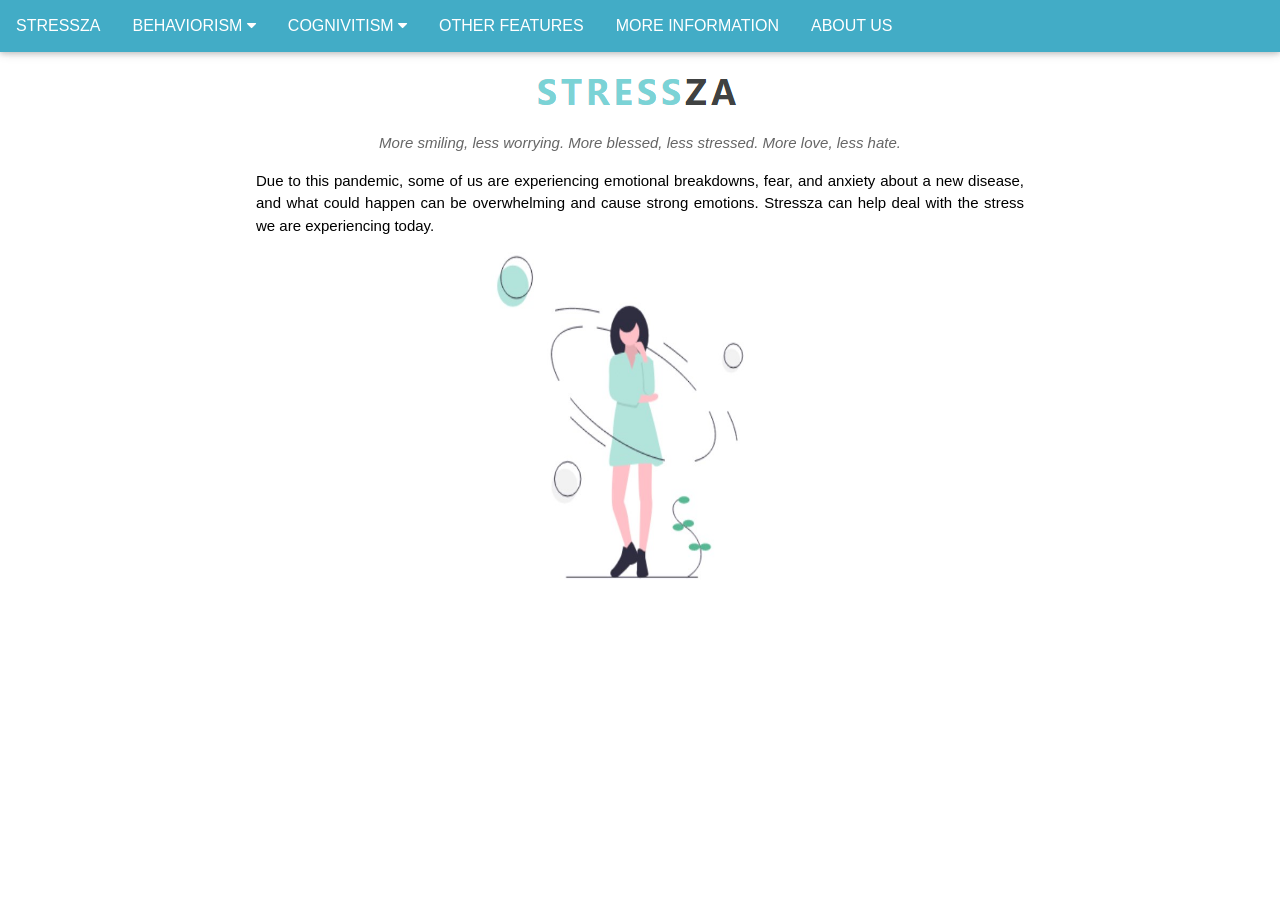
<file: index.html>
<!DOCTYPE html>
<html lang="en">
<title>Home</title>
<head>
  <!-- Global site tag (gtag.js) - Google Analytics -->
<script async src="https://www.googletagmanager.com/gtag/js?id=G-32WVQREBX1"></script>
<script>
window.dataLayer = window.dataLayer || [];
function gtag(){dataLayer.push(arguments);}
gtag('js', new Date());

gtag('config', 'G-32WVQREBX1');
</script>
<meta charset="UTF-8">
<meta name="viewport" content="width=device-width, initial-scale=1">
<link rel="stylesheet" href="https://www.w3schools.com/w3css/4/w3.css">
<link rel="stylesheet" href="https://fonts.googleapis.com/css?family=Lato">
<link rel="stylesheet" href="https://cdnjs.cloudflare.com/ajax/libs/font-awesome/4.7.0/css/font-awesome.min.css">
<link rel="stylesheet" href="css/style.css">
</head>
<body>

<!-- Navbar -->
<div class="w3-top">
  <div class="w3-bar w3-card" style="background-color: #42acc6;">
    <a class="w3-bar-item w3-button w3-padding-large w3-hide-medium w3-hide-large w3-right" href="javascript:void(0)" onclick="myFunction()" title="Toggle Navigation Menu"><i class="fa fa-bars"></i></a>
    <div class="dropdown">
      <a href="index.html">
      <button class="dropbtn">STRESSZA</button></a>
    </div>
    <div class="dropdown">
      <button class="dropbtn">BEHAVIORISM 
        <i class="fa fa-caret-down"></i>
      </button>
      <div class="dropdown-content">
        <a href="skinner.html">Skinner</a>
        <a href="pavlov.html">Pavlov</a>
        <a href="reinforcement.html">Reinforcement</a>
        <a href="punishment.html">Punishment</a>
      </div>
    </div>
    <div class="dropdown">
      <button class="dropbtn">COGNIVITISM 
        <i class="fa fa-caret-down"></i>
      </button>
      <div class="dropdown-content">
        <a href="piaget.html">Piaget’s Theory</a>
        <a href="bloom.html">Bloom’s Taxonomy</a>
        <a href="bruner.html">Bruner’s Theory</a>
        <a href="vygotsky.html">Vygotsky’s Sociocultural Theory</a>
        <a href="ausubel.html">Ausubel’s Cognitive Theory</a>
      </div>
    </div>
    <div class="dropdown">
      <a href="otherfeatures.html">
      <button class="dropbtn">OTHER FEATURES</button></a>
    </div>
    <div class="dropdown">
      <a href="more.html">
      <button class="dropbtn">MORE INFORMATION</button></a>
    </div>
    <div class="dropdown">
      <a href="about.html">
      <button class="dropbtn">ABOUT US</button></a>
    </div>
  </div>
</div>
  <div class="w3-container w3-content w3-center w3-padding-64" style="max-width:800px" id="band">
    <img src="images/Logoname.png" class="w3-center">
    <p class="w3-opacity"><i>More smiling, less worrying. More blessed, less stressed. More love, less hate.</i></p>
    <p class="w3-justify">Due to this pandemic, some of us are experiencing emotional breakdowns, fear, and anxiety about a new disease, and what could happen can be overwhelming and cause strong emotions. Stressza can help deal with the stress we are experiencing today.</p>
    <img src="images/Logo.jpg" class="w3-center" style="height: 340px;width: 298px;">
  </div>
</body>
</html>
</file>
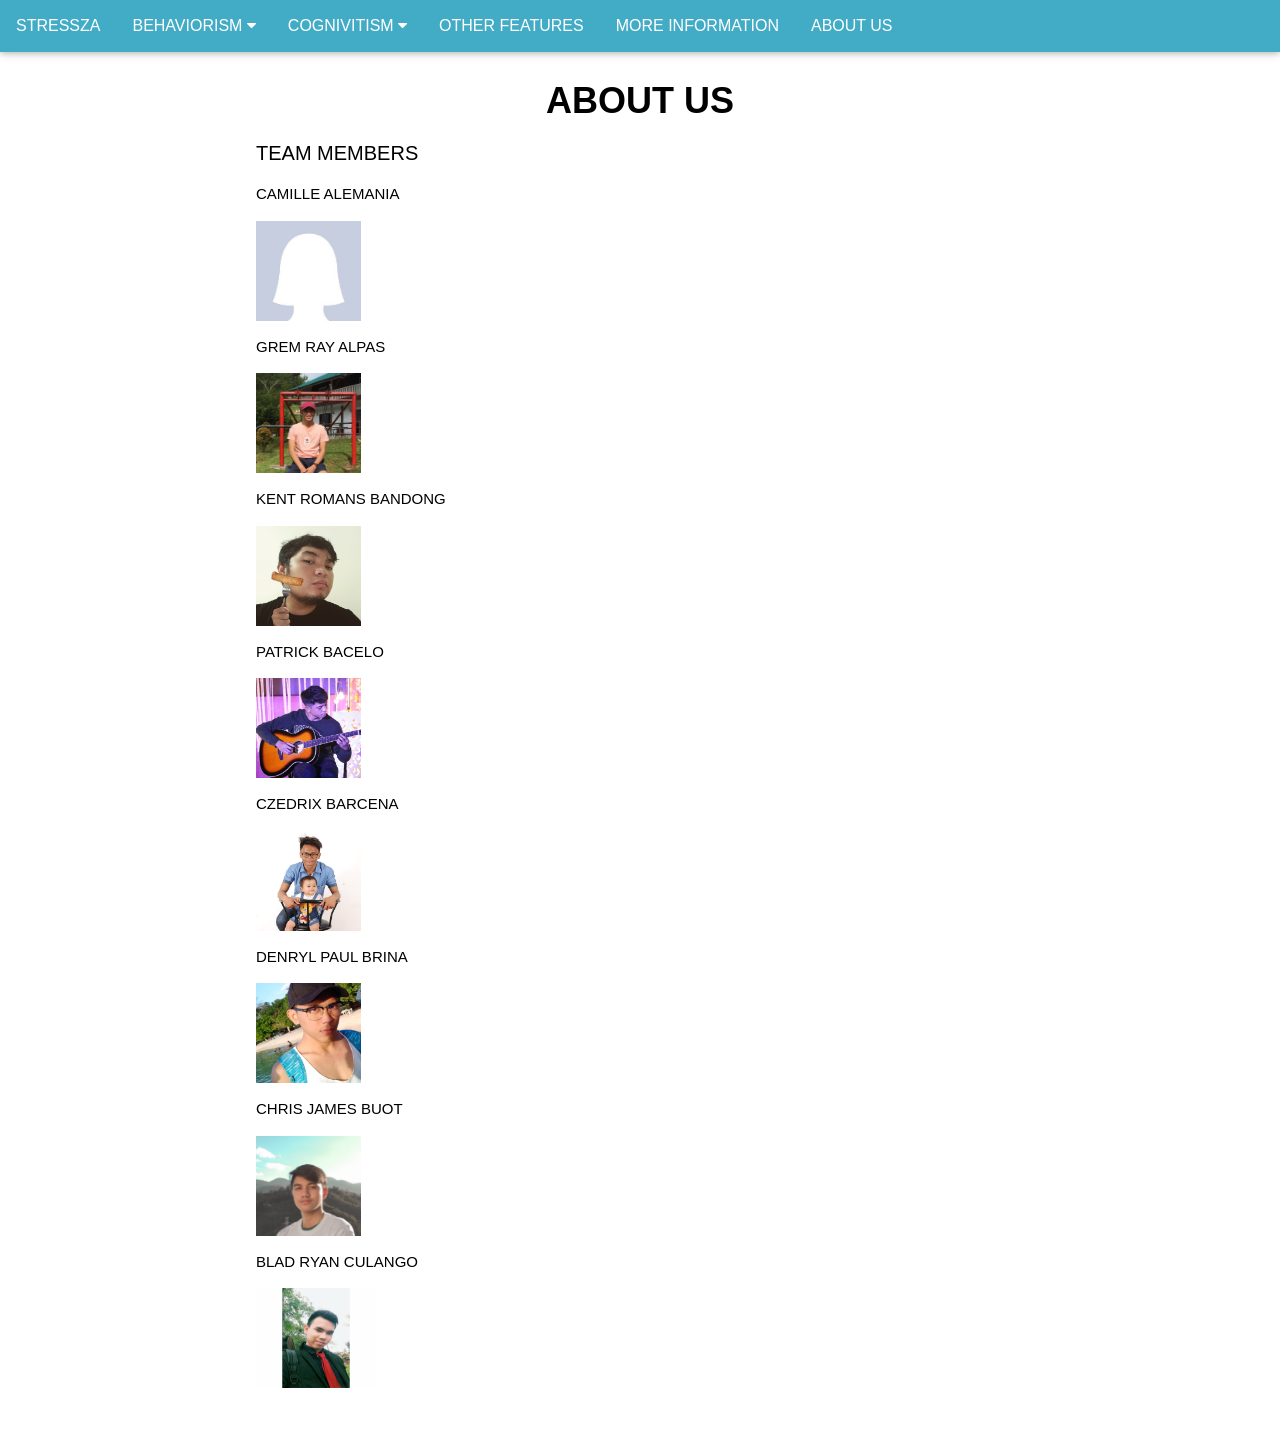
<file: about.html>
<!DOCTYPE html>
<html lang="en">
<title>About</title>
<head>
  <!-- Global site tag (gtag.js) - Google Analytics -->
<script async src="https://www.googletagmanager.com/gtag/js?id=G-32WVQREBX1"></script>
<script>
window.dataLayer = window.dataLayer || [];
function gtag(){dataLayer.push(arguments);}
gtag('js', new Date());

gtag('config', 'G-32WVQREBX1');
</script>
<meta charset="UTF-8">
<meta name="viewport" content="width=device-width, initial-scale=1">
<link rel="stylesheet" href="https://www.w3schools.com/w3css/4/w3.css">
<link rel="stylesheet" href="https://fonts.googleapis.com/css?family=Lato">
<link rel="stylesheet" href="https://cdnjs.cloudflare.com/ajax/libs/font-awesome/4.7.0/css/font-awesome.min.css">
<link rel="stylesheet" href="css/style.css">
</head>
<body>

<!-- Navbar -->
<div class="w3-top">
  <div class="w3-bar w3-card" style="background-color: #42acc6;">
    <a class="w3-bar-item w3-button w3-padding-large w3-hide-medium w3-hide-large w3-right" href="javascript:void(0)" onclick="myFunction()" title="Toggle Navigation Menu"><i class="fa fa-bars"></i></a>
    <div class="dropdown">
      <a href="index.html">
      <button class="dropbtn">STRESSZA</button></a>
    </div>
    <div class="dropdown">
      <button class="dropbtn">BEHAVIORISM 
        <i class="fa fa-caret-down"></i>
      </button>
      <div class="dropdown-content">
        <a href="skinner.html">Skinner</a>
        <a href="pavlov.html">Pavlov</a>
        <a href="reinforcement.html">Reinforcement</a>
        <a href="punishment.html">Punishment</a>
      </div>
    </div>
    <div class="dropdown">
      <button class="dropbtn">COGNIVITISM 
        <i class="fa fa-caret-down"></i>
      </button>
      <div class="dropdown-content">
        <a href="piaget.html">Piaget’s Theory</a>
        <a href="bloom.html">Bloom’s Taxonomy</a>
        <a href="bruner.html">Bruner’s Theory</a>
        <a href="vygotsky.html">Vygotsky’s Sociocultural Theory</a>
        <a href="ausubel.html">Ausubel’s Cognitive Theory</a>
      </div>
    </div>
    <div class="dropdown">
      <a href="otherfeatures.html">
      <button class="dropbtn">OTHER FEATURES</button></a>
    </div>
    <div class="dropdown">
      <a href="more.html">
      <button class="dropbtn">MORE INFORMATION</button></a>
    </div>
    <div class="dropdown">
      <a href="about.html">
      <button class="dropbtn">ABOUT US</button></a>
    </div>
  </div>
</div>

  <div class="w3-container w3-content w3-left-align w3-padding-64" style="max-width:800px" id="band">
    <h1 class="w3-center"><b>ABOUT US</b></h1>
    <h4>TEAM MEMBERS</h4>
    <p class="w3-justify">CAMILLE ALEMANIA</p>  
 
    <img src="images/Cams.jpg" class="w3-left-align" style="height: 100px;width: 105px;">

    <p class="w3-justify">GREM RAY ALPAS</p>
    <img src="images/Grem.jpg" class="w3-left-align" style="height: 100px;width: 105px;">

    <p class="w3-justify">KENT ROMANS BANDONG</p>
    <img src="images/Kent.jpg" class="w3-left-align" style="height: 100px;width: 105px;">

    <p class="w3-justify">PATRICK BACELO</p>
    <img src="images/Brem.jpg" class="w3-left-align" style="height: 100px;width: 105px;">

    <p class="w3-justify">CZEDRIX BARCENA</p>
    <img src="images/Czed.jpg" class="w3-left-align" style="height: 100px;width: 105px;">

    <p class="w3-justify">DENRYL PAUL BRINA</p>
    <img src="images/Brin.jpg" class="w3-left-align" style="height: 100px;width: 105px;">

    <p class="w3-justify">CHRIS JAMES BUOT</p>
    <img src="images/Cj.jpg" class="w3-left-align" style="height: 100px;width: 105px;">

    <p class="w3-justify">BLAD RYAN CULANGO</p>
    <img src="images/Blad.jpg" class="w3-left-align" style="height: 100px;width: 120px;">
  </div>
</body>
</html>
</file>
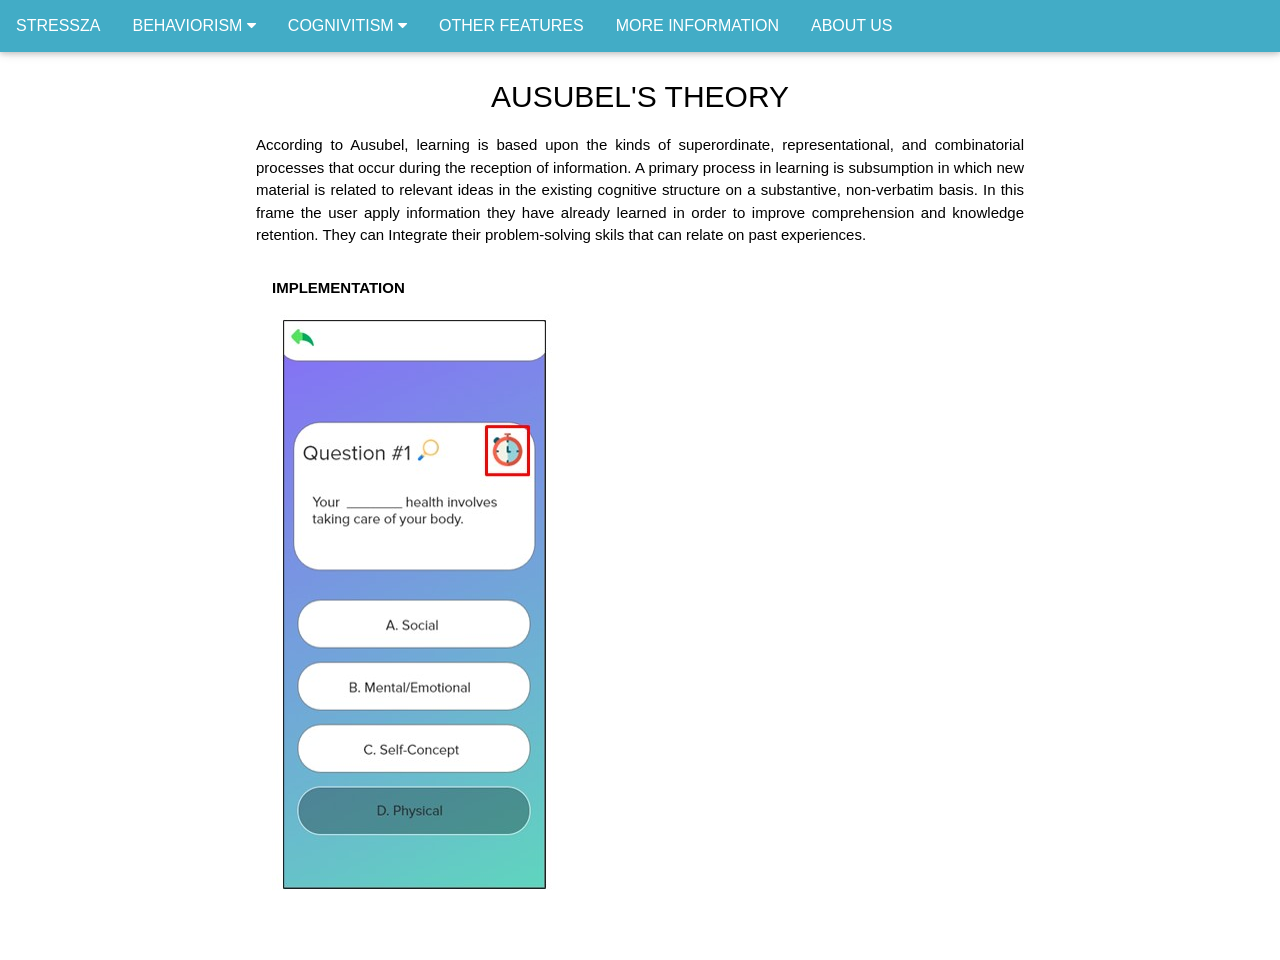
<file: ausubel.html>
<!DOCTYPE html>
<html lang="en">
<title>Ausubel</title>
<head>
  <!-- Global site tag (gtag.js) - Google Analytics -->
<script async src="https://www.googletagmanager.com/gtag/js?id=G-32WVQREBX1"></script>
<script>
window.dataLayer = window.dataLayer || [];
function gtag(){dataLayer.push(arguments);}
gtag('js', new Date());

gtag('config', 'G-32WVQREBX1');
</script>
<meta charset="UTF-8">
<meta name="viewport" content="width=device-width, initial-scale=1">
<link rel="stylesheet" href="https://www.w3schools.com/w3css/4/w3.css">
<link rel="stylesheet" href="https://fonts.googleapis.com/css?family=Lato">
<link rel="stylesheet" href="https://cdnjs.cloudflare.com/ajax/libs/font-awesome/4.7.0/css/font-awesome.min.css">
<link rel="stylesheet" href="css/style.css">
</head>
<body>

<!-- Navbar -->
<div class="w3-top">
  <div class="w3-bar w3-card" style="background-color: #42acc6;">
    <a class="w3-bar-item w3-button w3-padding-large w3-hide-medium w3-hide-large w3-right" href="javascript:void(0)" onclick="myFunction()" title="Toggle Navigation Menu"><i class="fa fa-bars"></i></a>
    <div class="dropdown">
      <a href="index.html">
      <button class="dropbtn">STRESSZA</button></a>
    </div>
    <div class="dropdown">
      <button class="dropbtn">BEHAVIORISM 
        <i class="fa fa-caret-down"></i>
      </button>
      <div class="dropdown-content">
        <a href="skinner.html">Skinner</a>
        <a href="pavlov.html">Pavlov</a>
        <a href="reinforcement.html">Reinforcement</a>
        <a href="punishment.html">Punishment</a>
      </div>
    </div>
    <div class="dropdown">
      <button class="dropbtn">COGNIVITISM 
        <i class="fa fa-caret-down"></i>
      </button>
      <div class="dropdown-content">
        <a href="piaget.html">Piaget’s Theory</a>
        <a href="bloom.html">Bloom’s Taxonomy</a>
        <a href="bruner.html">Bruner’s Theory</a>
        <a href="vygotsky.html">Vygotsky’s Sociocultural Theory</a>
        <a href="ausubel.html">Ausubel’s Cognitive Theory</a>
      </div>
    </div>
    <div class="dropdown">
      <a href="otherfeatures.html">
      <button class="dropbtn">OTHER FEATURES</button></a>
    </div>
    <div class="dropdown">
      <a href="more.html">
      <button class="dropbtn">MORE INFORMATION</button></a>
    </div>
    <div class="dropdown">
      <a href="about.html">
      <button class="dropbtn">ABOUT US</button></a>
    </div>
  </div>
</div>
<div class="w3-container w3-content w3-center w3-padding-64" style="max-width:800px">
  <h2 class="w3-center">AUSUBEL'S THEORY</h2>
  <p class="w3-justify">According to Ausubel, learning is based upon the kinds of superordinate, representational, and combinatorial processes that occur during the reception of information. A primary process in learning is subsumption in which new material is related to relevant ideas in the existing cognitive structure on a substantive, non-verbatim basis. In this frame the user apply information they have already learned in order to improve comprehension and knowledge retention. They can Integrate their problem-solving skils that can relate on past experiences.
<div class="w3-container w3-content w3-left-align w3-padding-10" style="max-width:800px">
  <p class="w3-justify"><b>IMPLEMENTATION</b></p>
  </p>
  <img src="images/Ausubel.jpg" class="w3-left-align">
</div>
</div>
</body>
</html>
</file>
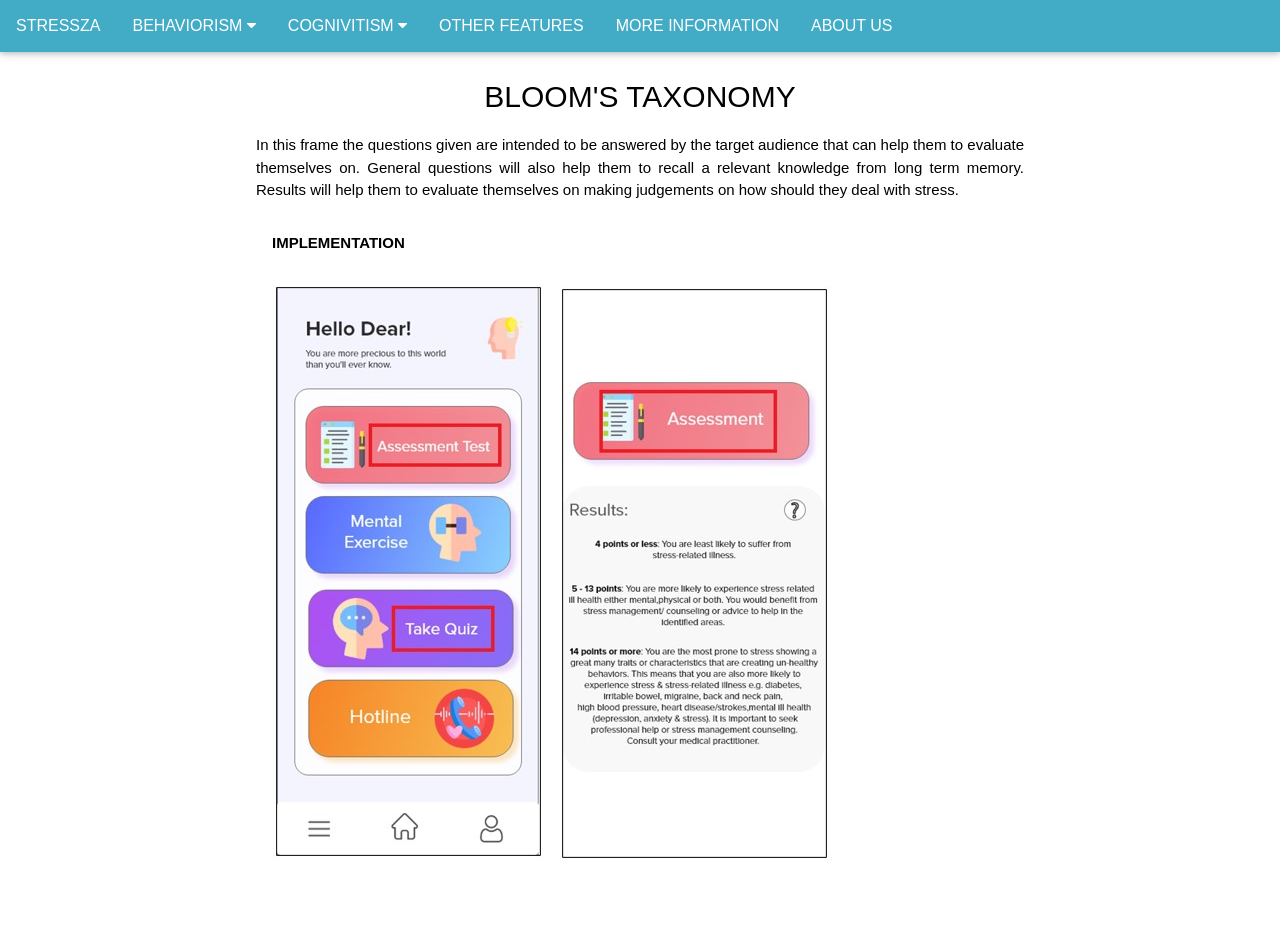
<file: bloom.html>
<!DOCTYPE html>
<html lang="en">
<title>Bloom’s</title>
<head>
  <!-- Global site tag (gtag.js) - Google Analytics -->
<script async src="https://www.googletagmanager.com/gtag/js?id=G-32WVQREBX1"></script>
<script>
window.dataLayer = window.dataLayer || [];
function gtag(){dataLayer.push(arguments);}
gtag('js', new Date());

gtag('config', 'G-32WVQREBX1');
</script>
<meta charset="UTF-8">
<meta name="viewport" content="width=device-width, initial-scale=1">
<link rel="stylesheet" href="https://www.w3schools.com/w3css/4/w3.css">
<link rel="stylesheet" href="https://fonts.googleapis.com/css?family=Lato">
<link rel="stylesheet" href="https://cdnjs.cloudflare.com/ajax/libs/font-awesome/4.7.0/css/font-awesome.min.css">
<link rel="stylesheet" href="css/style.css">
</head>
<body>

<!-- Navbar -->
<div class="w3-top">
  <div class="w3-bar w3-card" style="background-color: #42acc6;">
    <a class="w3-bar-item w3-button w3-padding-large w3-hide-medium w3-hide-large w3-right" href="javascript:void(0)" onclick="myFunction()" title="Toggle Navigation Menu"><i class="fa fa-bars"></i></a>
    <div class="dropdown">
      <a href="index.html">
      <button class="dropbtn">STRESSZA</button></a>
    </div>
    <div class="dropdown">
      <button class="dropbtn">BEHAVIORISM
        <i class="fa fa-caret-down"></i>
      </button>
      <div class="dropdown-content">
        <a href="skinner.html">Skinner</a>
        <a href="pavlov.html">Pavlov</a>
        <a href="reinforcement.html">Reinforcement</a>
        <a href="punishment.html">Punishment</a>
      </div>
    </div>
    <div class="dropdown">
      <button class="dropbtn">COGNIVITISM 
        <i class="fa fa-caret-down"></i>
      </button>
      <div class="dropdown-content">
        <a href="piaget.html">Piaget’s Theory</a>
        <a href="bloom.html">Bloom’s Taxonomy</a>
        <a href="bruner.html">Bruner’s Theory</a>
        <a href="vygotsky.html">Vygotsky’s Sociocultural Theory</a>
        <a href="ausubel.html">Ausubel’s Cognitive Theory</a>
      </div>
    </div>
    <div class="dropdown">
      <a href="otherfeatures.html">
      <button class="dropbtn">OTHER FEATURES</button></a>
    </div>
    <div class="dropdown">
      <a href="more.html">
      <button class="dropbtn">MORE INFORMATION</button></a>
    </div>
    <div class="dropdown">
      <a href="about.html">
      <button class="dropbtn">ABOUT US</button></a>
    </div>
  </div>
</div>
<div class="w3-container w3-content w3-center w3-padding-64" style="max-width:800px">
  <h2 class="w3-center">BLOOM'S TAXONOMY</h2>
  <p class="w3-justify">In this frame the questions given are intended to be answered by the target audience that can help them to evaluate themselves on. General questions will also help them to recall a relevant knowledge from long term memory. Results will help them to evaluate themselves on making judgements on how should they deal with stress.
<div class="w3-container w3-content w3-left-align w3-padding-10" style="max-width:800px">
  <p class="w3-justify"><b>IMPLEMENTATION</b></p>
  </p>
  <img src="images/Blooms3.jpg" class="w3-left-align"/>
</body>
</html>
</file>
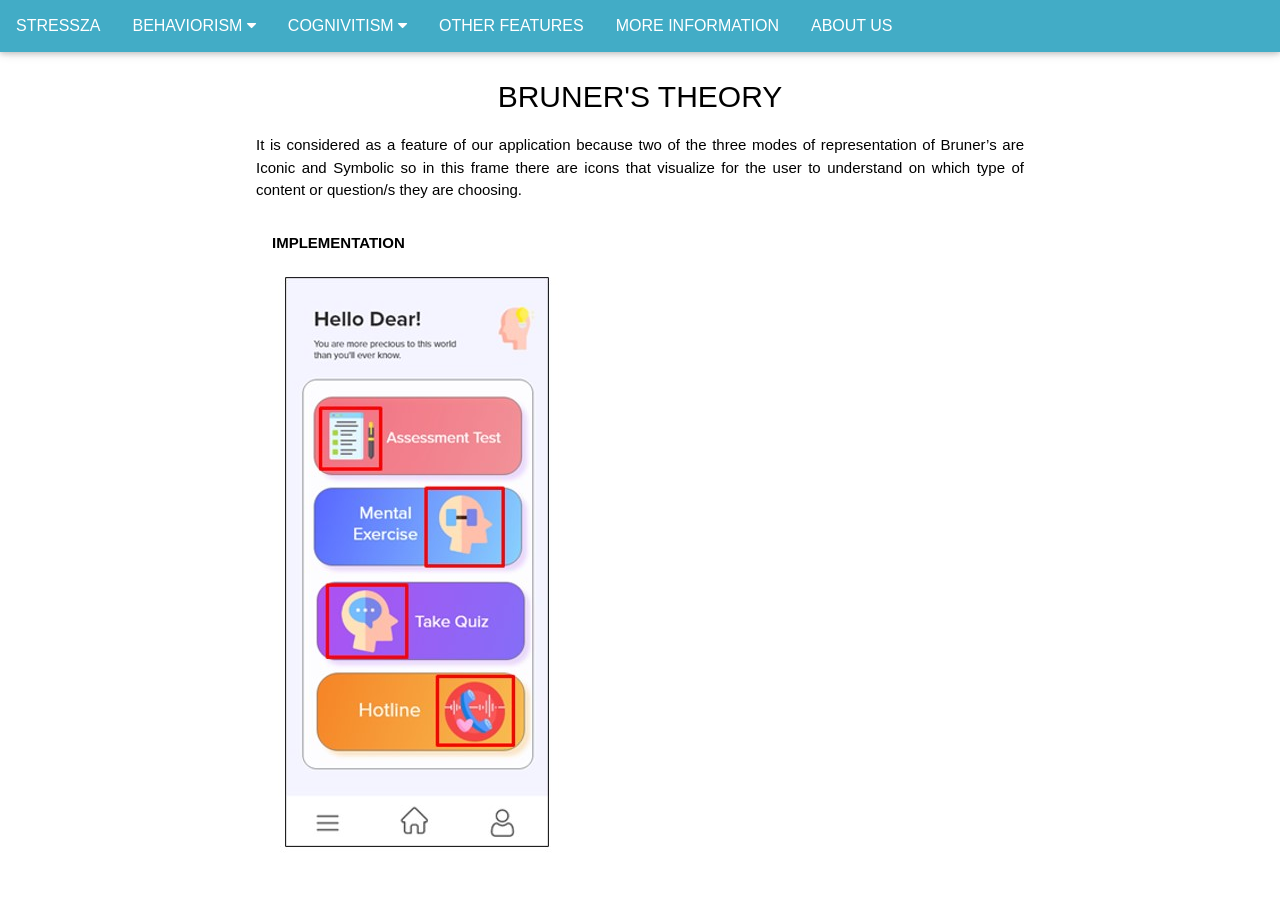
<file: bruner.html>
<!DOCTYPE html>
<html lang="en">
<title>Bruner’s</title>
<head>
  <!-- Global site tag (gtag.js) - Google Analytics -->
<script async src="https://www.googletagmanager.com/gtag/js?id=G-32WVQREBX1"></script>
<script>
window.dataLayer = window.dataLayer || [];
function gtag(){dataLayer.push(arguments);}
gtag('js', new Date());

gtag('config', 'G-32WVQREBX1');
</script>
<meta charset="UTF-8">
<meta name="viewport" content="width=device-width, initial-scale=1">
<link rel="stylesheet" href="https://www.w3schools.com/w3css/4/w3.css">
<link rel="stylesheet" href="https://fonts.googleapis.com/css?family=Lato">
<link rel="stylesheet" href="https://cdnjs.cloudflare.com/ajax/libs/font-awesome/4.7.0/css/font-awesome.min.css">
<link rel="stylesheet" href="css/style.css">
</head>
<body>

<!-- Navbar -->
<div class="w3-top">
  <div class="w3-bar w3-card" style="background-color: #42acc6;">
    <a class="w3-bar-item w3-button w3-padding-large w3-hide-medium w3-hide-large w3-right" href="javascript:void(0)" onclick="myFunction()" title="Toggle Navigation Menu"><i class="fa fa-bars"></i></a>
    <div class="dropdown">
      <a href="index.html">
      <button class="dropbtn">STRESSZA</button></a>
    </div>
    <div class="dropdown">
      <button class="dropbtn">BEHAVIORISM 
        <i class="fa fa-caret-down"></i>
      </button>
      <div class="dropdown-content">
        <a href="skinner.html">Skinner</a>
        <a href="pavlov.html">Pavlov</a>
        <a href="reinforcement.html">Reinforcement</a>
        <a href="punishment.html">Punishment</a>
      </div>
    </div>
    <div class="dropdown">
      <button class="dropbtn">COGNIVITISM 
        <i class="fa fa-caret-down"></i>
      </button>
      <div class="dropdown-content">
        <a href="piaget.html">Piaget’s Theory</a>
        <a href="bloom.html">Bloom’s Taxonomy</a>
        <a href="bruner.html">Bruner’s Theory</a>
        <a href="vygotsky.html">Vygotsky’s Sociocultural Theory</a>
        <a href="ausubel.html">Ausubel’s Cognitive Theory</a>
      </div>
    </div>
    <div class="dropdown">
      <a href="otherfeatures.html">
      <button class="dropbtn">OTHER FEATURES</button></a>
    </div>
    <div class="dropdown">
      <a href="more.html">
      <button class="dropbtn">MORE INFORMATION</button></a>
    </div>
    <div class="dropdown">
      <a href="about.html">
      <button class="dropbtn">ABOUT US</button></a>
    </div>
  </div>
</div>
<div class="w3-container w3-content w3-center w3-padding-64" style="max-width:800px">
  <h2 class="w3-center">BRUNER'S THEORY</h2>
  <p class="w3-justify">It is considered as a feature of our application because two of the three modes of representation of Bruner’s are Iconic and Symbolic so in this frame there are icons that visualize for the user to understand on which type of content or question/s they are choosing.
<div class="w3-container w3-content w3-left-align w3-padding-10" style="max-width:800px">
  <p class="w3-justify"><b>IMPLEMENTATION</b></p>
  </p>
  <img src="images/Bruner.jpg" class="w3-left-align">
</div>
</body>
</html>
</file>
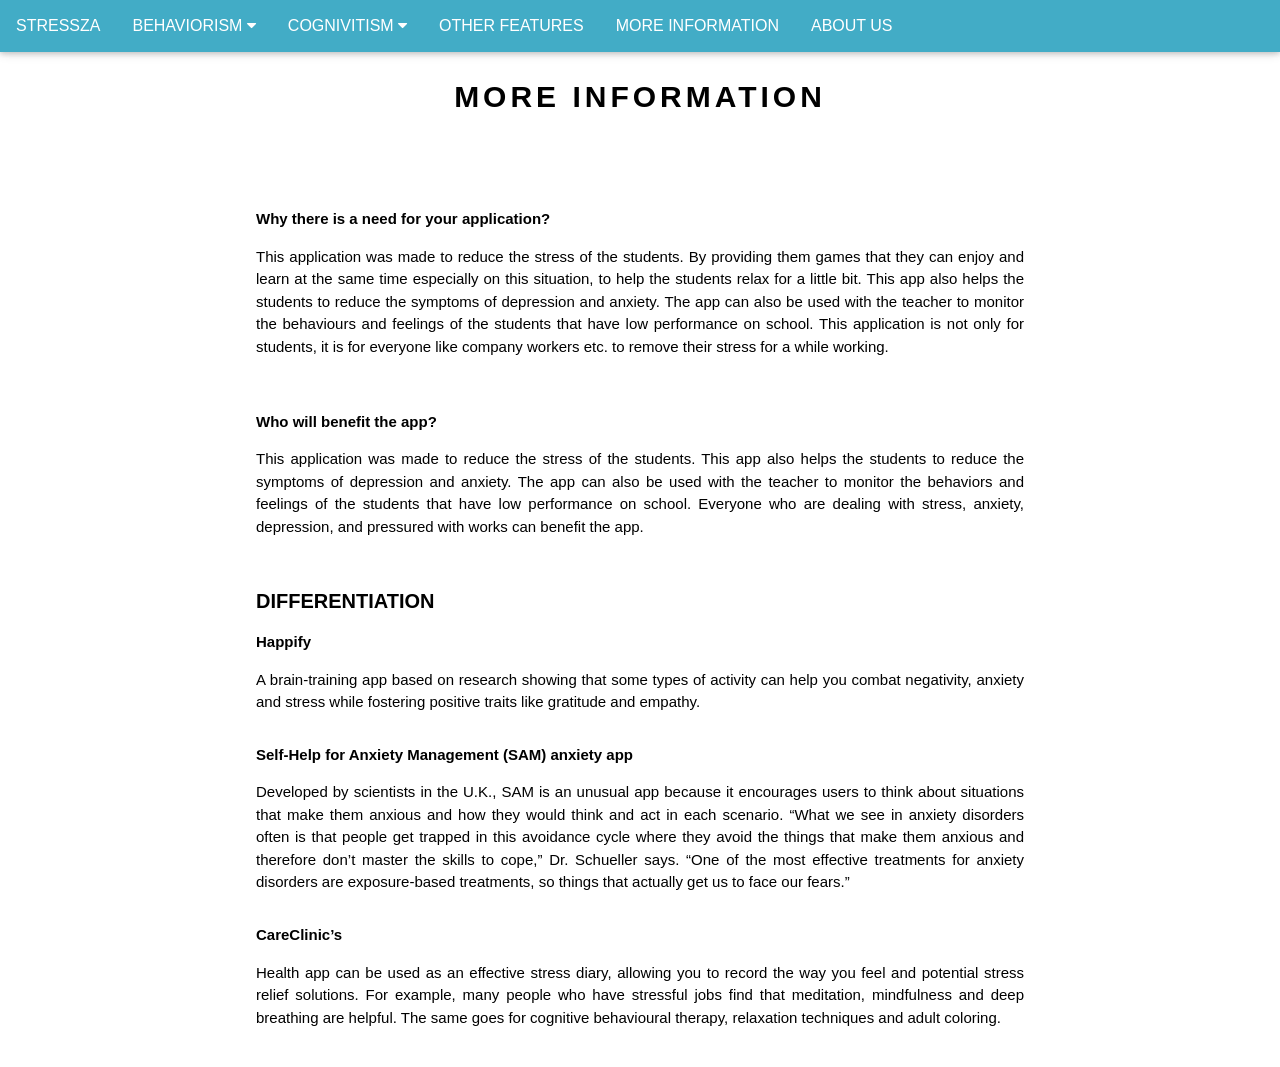
<file: more.html>
<!DOCTYPE html>
<html lang="en">
<title>More</title>
<head>
    <!-- Global site tag (gtag.js) - Google Analytics -->
<script async src="https://www.googletagmanager.com/gtag/js?id=G-32WVQREBX1"></script>
<script>
  window.dataLayer = window.dataLayer || [];
  function gtag(){dataLayer.push(arguments);}
  gtag('js', new Date());

  gtag('config', 'G-32WVQREBX1');
</script>
<meta charset="UTF-8">
<meta name="viewport" content="width=device-width, initial-scale=1">
<link rel="stylesheet" href="https://www.w3schools.com/w3css/4/w3.css">
<link rel="stylesheet" href="https://fonts.googleapis.com/css?family=Lato">
<link rel="stylesheet" href="https://cdnjs.cloudflare.com/ajax/libs/font-awesome/4.7.0/css/font-awesome.min.css">
<link rel="stylesheet" href="css/style.css">
</head>
<body>

<!-- Navbar -->
<div class="w3-top">
  <div class="w3-bar w3-card" style="background-color: #42acc6;">
    <a class="w3-bar-item w3-button w3-padding-large w3-hide-medium w3-hide-large w3-right" href="javascript:void(0)" onclick="myFunction()" title="Toggle Navigation Menu"><i class="fa fa-bars"></i></a>
    <div class="dropdown">
      <a href="index.html">
      <button class="dropbtn">STRESSZA</button></a>
    </div>
    <div class="dropdown">
      <button class="dropbtn">BEHAVIORISM
        <i class="fa fa-caret-down"></i>
      </button>
      <div class="dropdown-content">
        <a href="skinner.html">Skinner</a>
        <a href="pavlov.html">Pavlov</a>
        <a href="reinforcement.html">Reinforcement</a>
        <a href="punishment.html">Punishment</a>
      </div>
    </div>
    <div class="dropdown">
      <button class="dropbtn">COGNIVITISM 
        <i class="fa fa-caret-down"></i>
      </button>
      <div class="dropdown-content">
        <a href="piaget.html">Piaget’s Theory</a>
        <a href="bloom.html">Bloom’s Taxonomy</a>
        <a href="bruner.html">Bruner’s Theory</a>
        <a href="vygotsky.html">Vygotsky’s Sociocultural Theory</a>
        <a href="ausubel.html">Ausubel’s Cognitive Theory</a>
      </div>
    </div>
    <div class="dropdown">
      <a href="otherfeatures.html">
      <button class="dropbtn">OTHER FEATURES</button></a>
    </div>
    <div class="dropdown">
      <a href="more.html">
      <button class="dropbtn">MORE INFORMATION</button></a>
    </div>
    <div class="dropdown">
      <a href="about.html">
      <button class="dropbtn">ABOUT US</button></a>
    </div>
  </div>
</div>

<div class="w3-container w3-content w3-center w3-padding-64" style="max-width:800px" id="band">
    <h2 class="w3-wide"><b>MORE INFORMATION</b></h2>
    </div>
  <div class="w3-container w3-content w3-center w3-padding-2" style="max-width:800px" id="band">
    <p class="w3-justify"><b>Why there is a need for your application?</b></p>
    <p class="w3-justify">This application was made to reduce the stress of the students. 
        By providing them games that they can enjoy and learn at the same time especially on this
        situation, to help the students relax for a little bit. This app also helps the students to reduce 
        the symptoms of depression and anxiety. The app can also be used with the teacher to monitor the 
        behaviours and feelings of the students that have low performance on school. This application is
        not only for students, it is for everyone like company workers etc. to remove their stress for a while working.
  </div>
<br>
<div class="w3-container w3-content w3-center w3-padding-2" style="max-width:800px" id="band">
    <p class="w3-justify"><b>Who will benefit the app?</b></p>
    <p class="w3-justify"> This application was made to reduce the stress of the students. This app also helps the students to reduce the symptoms of depression and anxiety. The app can also be used with the teacher to monitor the behaviors and feelings of the students that have low performance on school. Everyone who are dealing with stress, anxiety, depression, and pressured with works can benefit the app.
    </p>
  </div>
  <br>
<div class="w3-container w3-content w3-left-align w3-padding-2" style="max-width:800px" id="band">
  <h4><b>DIFFERENTIATION</b></h4>

    <p class="w3-justify"><b>Happify</b></p>
    <p class="w3-justify">A brain-training app based on research showing that some types of activity can help you combat negativity, anxiety and stress while fostering positive traits like gratitude and empathy.</p>
  </div>
<div class="w3-container w3-content w3-center w3-padding-2" style="max-width:800px" id="band">
  <p class="w3-justify"><b>Self-Help for Anxiety Management (SAM) anxiety app</b></p>
    <p class="w3-justify">Developed by scientists in the U.K., SAM is an unusual app because it encourages users to think about situations that make them anxious and how they would think and act in each scenario. “What we see in anxiety disorders often is that people get trapped in this avoidance cycle where they avoid the things that make them anxious and therefore don’t master the skills to cope,” Dr. Schueller says. “One of the most effective treatments for anxiety disorders are exposure-based treatments, so things that actually get us to face our fears.”</p>
  </div>
  <div class="w3-container w3-content w3-center w3-padding-2" style="max-width:800px" id="band">
    <p class="w3-justify"><b>CareClinic’s</b></p>
      <p class="w3-justify">Health app can be used as an effective stress diary, allowing you to record the way you feel and potential stress relief solutions. For example, many people who have stressful jobs find that meditation, mindfulness and deep breathing are helpful. The same goes for cognitive behavioural therapy, relaxation techniques and adult coloring.
      </p>
    </div>
    <br>
</body>
</html>
</file>
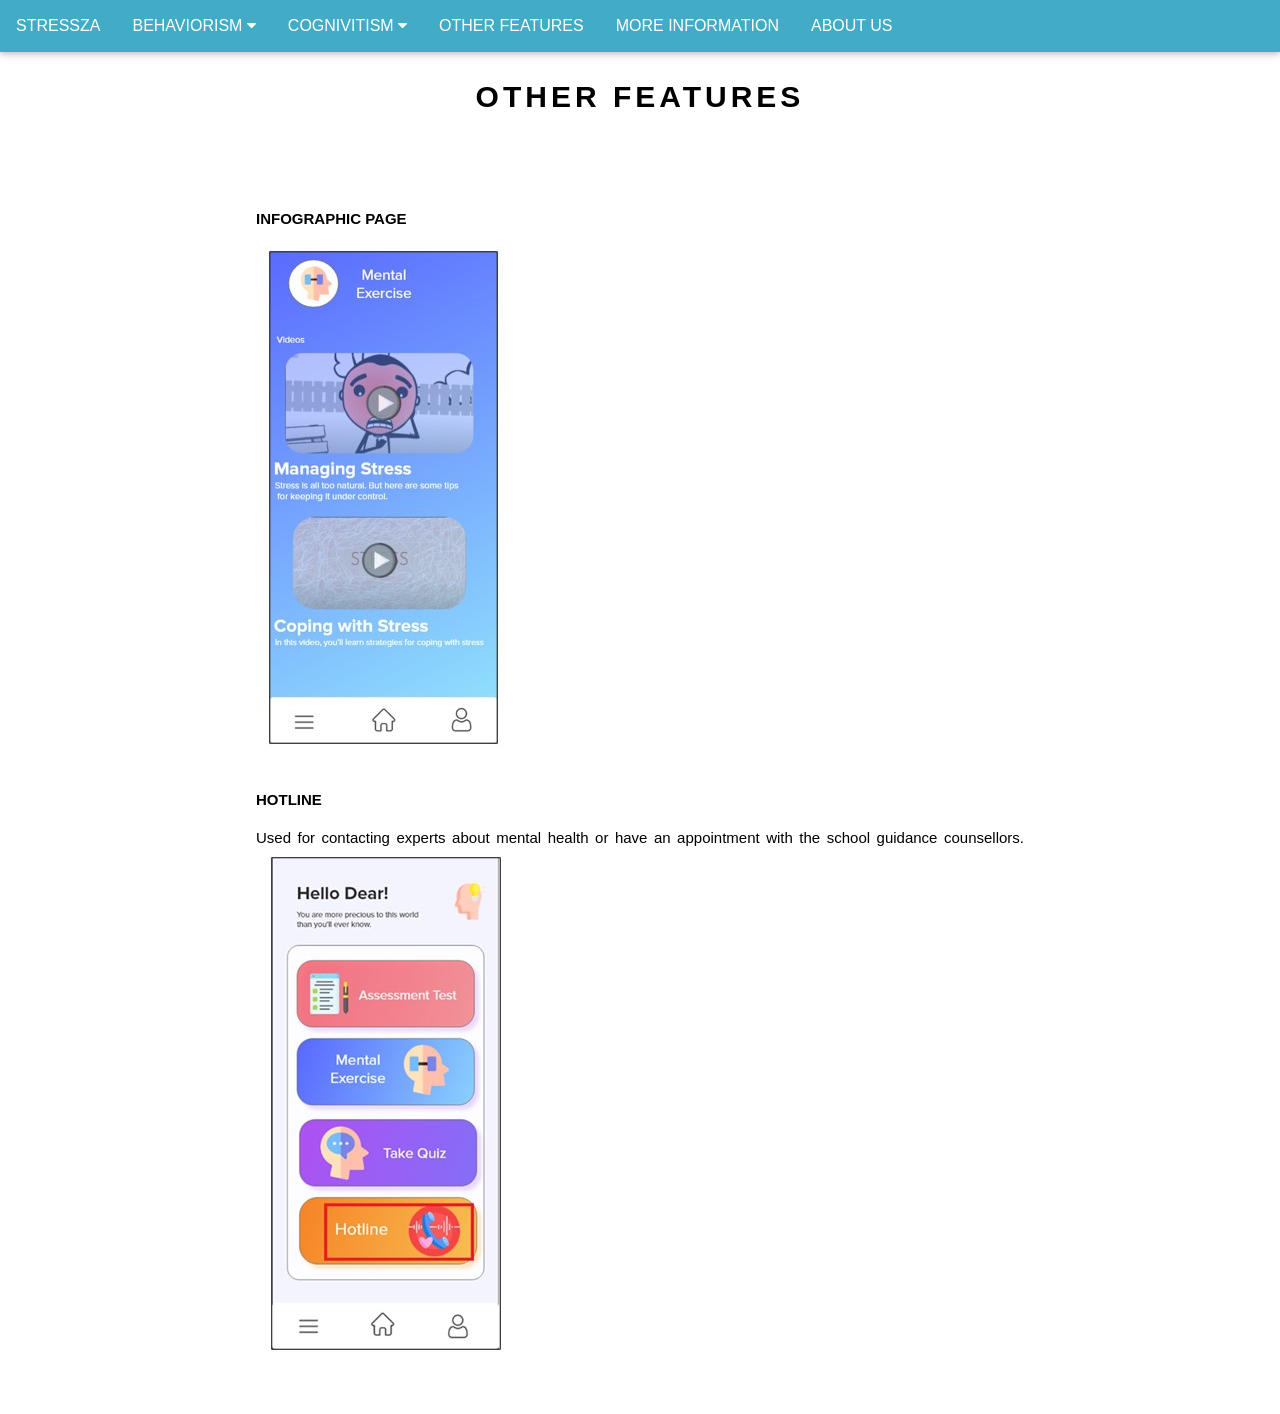
<file: otherfeatures.html>
<!DOCTYPE html>
<html lang="en">
<title>Other</title>
<head>
    <!-- Global site tag (gtag.js) - Google Analytics -->
<script async src="https://www.googletagmanager.com/gtag/js?id=G-32WVQREBX1"></script>
<script>
  window.dataLayer = window.dataLayer || [];
  function gtag(){dataLayer.push(arguments);}
  gtag('js', new Date());

  gtag('config', 'G-32WVQREBX1');
</script>
<meta charset="UTF-8">
<meta name="viewport" content="width=device-width, initial-scale=1">
<link rel="stylesheet" href="https://www.w3schools.com/w3css/4/w3.css">
<link rel="stylesheet" href="https://fonts.googleapis.com/css?family=Lato">
<link rel="stylesheet" href="https://cdnjs.cloudflare.com/ajax/libs/font-awesome/4.7.0/css/font-awesome.min.css">
<link rel="stylesheet" href="css/style.css">
</head>
<body>

<!-- Navbar -->
<div class="w3-top">
  <div class="w3-bar w3-card" style="background-color: #42acc6;">
    <a class="w3-bar-item w3-button w3-padding-large w3-hide-medium w3-hide-large w3-right" href="javascript:void(0)" onclick="myFunction()" title="Toggle Navigation Menu"><i class="fa fa-bars"></i></a>
    <div class="dropdown">
      <a href="index.html">
      <button class="dropbtn">STRESSZA</button></a>
    </div>
    <div class="dropdown">
      <button class="dropbtn">BEHAVIORISM
        <i class="fa fa-caret-down"></i>
      </button>
      <div class="dropdown-content">
        <a href="skinner.html">Skinner</a>
        <a href="pavlov.html">Pavlov</a>
        <a href="reinforcement.html">Reinforcement</a>
        <a href="punishment.html">Punishment</a>
      </div>
    </div>
    <div class="dropdown">
      <button class="dropbtn">COGNIVITISM 
        <i class="fa fa-caret-down"></i>
      </button>
      <div class="dropdown-content">
        <a href="piaget.html">Piaget’s Theory</a>
        <a href="bloom.html">Bloom’s Taxonomy</a>
        <a href="bruner.html">Bruner’s Theory</a>
        <a href="vygotsky.html">Vygotsky’s Sociocultural Theory</a>
        <a href="ausubel.html">Ausubel’s Cognitive Theory</a>
      </div>
    </div>
    <div class="dropdown">
        <a href="otherfeatures.html">
        <button class="dropbtn">OTHER FEATURES</button></a>
      </div>
      <div class="dropdown">
        <a href="more.html">
        <button class="dropbtn">MORE INFORMATION</button></a>
      </div>
      <div class="dropdown">
        <a href="about.html">
        <button class="dropbtn">ABOUT US</button></a>
      </div>
    </div>
  </div>
<div class="w3-container w3-content w3-center w3-padding-64" style="max-width:800px" id="band">
    <h2 class="w3-wide"><b>OTHER FEATURES</b></h2>
    </div>
  <div class="w3-container w3-content w3-left-align w3-padding-2" style="max-width:800px" id="band">
    <p class="w3-justify"><b>INFOGRAPHIC PAGE</b></p>
    <img src="images/Infographic.jpg" class="w3-left-align">
  </div>
<br>
<div class="w3-container w3-content w3-center w3-padding-2" style="max-width:800px" id="band">
    <p class="w3-justify"><b>HOTLINE</b></p>
    <p class="w3-justify"> Used for contacting experts about mental health or have an appointment with the school guidance counsellors.
        <img src="images/Hotline.jpg" class="w3-left-align">
    </p>
  </div>
  <br>
    <br>
</body>
</html>
</file>
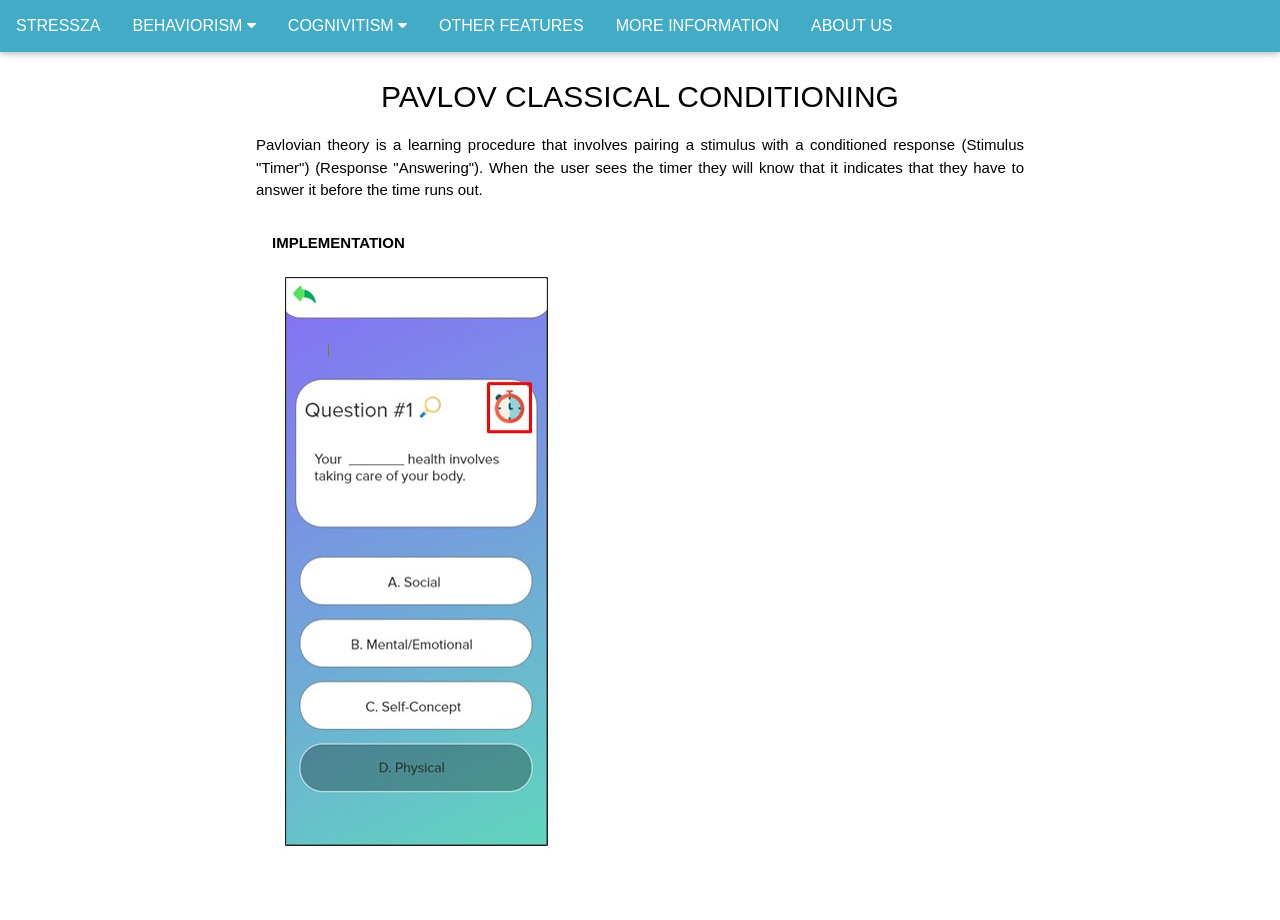
<file: pavlov.html>
<!DOCTYPE html>
<html lang="en">
<title>Home</title>
<head>
  <!-- Global site tag (gtag.js) - Google Analytics -->
<script async src="https://www.googletagmanager.com/gtag/js?id=G-32WVQREBX1"></script>
<script>
window.dataLayer = window.dataLayer || [];
function gtag(){dataLayer.push(arguments);}
gtag('js', new Date());

gtag('config', 'G-32WVQREBX1');
</script>
<meta charset="UTF-8">
<meta name="viewport" content="width=device-width, initial-scale=1">
<link rel="stylesheet" href="https://www.w3schools.com/w3css/4/w3.css">
<link rel="stylesheet" href="https://fonts.googleapis.com/css?family=Lato">
<link rel="stylesheet" href="https://cdnjs.cloudflare.com/ajax/libs/font-awesome/4.7.0/css/font-awesome.min.css">
<link rel="stylesheet" href="css/style.css">
</head>
<body>

<!-- Navbar -->
<div class="w3-top">
  <div class="w3-bar w3-card" style="background-color: #42acc6;">
    <a class="w3-bar-item w3-button w3-padding-large w3-hide-medium w3-hide-large w3-right" href="javascript:void(0)" onclick="myFunction()" title="Toggle Navigation Menu"><i class="fa fa-bars"></i></a>
    <div class="dropdown">
      <a href="index.html">
      <button class="dropbtn">STRESSZA</button></a>
    </div>
    <div class="dropdown">
      <button class="dropbtn">BEHAVIORISM 
        <i class="fa fa-caret-down"></i>
      </button>
      <div class="dropdown-content">
        <a href="skinner.html">Skinner</a>
        <a href="pavlov.html">Pavlov</a>
        <a href="reinforcement.html">Reinforcement</a>
        <a href="punishment.html">Punishment</a>
      </div>
    </div>
    <div class="dropdown">
      <button class="dropbtn">COGNIVITISM 
        <i class="fa fa-caret-down"></i>
      </button>
      <div class="dropdown-content">
        <a href="piaget.html">Piaget’s Theory</a>
        <a href="bloom.html">Bloom’s Taxonomy</a>
        <a href="bruner.html">Bruner’s Theory</a>
        <a href="vygotsky.html">Vygotsky’s Sociocultural Theory</a>
        <a href="ausubel.html">Ausubel’s Cognitive Theory</a>
      </div>
    </div>
    <div class="dropdown">
      <a href="otherfeatures.html">
      <button class="dropbtn">OTHER FEATURES</button></a>
    </div>
    <div class="dropdown">
      <a href="more.html">
      <button class="dropbtn">MORE INFORMATION</button></a>
    </div>
    <div class="dropdown">
      <a href="about.html">
      <button class="dropbtn">ABOUT US</button></a>
    </div>
  </div>
</div>
<div class="w3-container w3-content w3-center w3-padding-64" style="max-width:800px">
  <h2 class="w3-center">PAVLOV CLASSICAL CONDITIONING</h2>
  <p class="w3-justify">Pavlovian theory is a learning procedure that involves pairing a stimulus with a conditioned response (Stimulus "Timer") (Response "Answering").
    When the user sees the timer they will know that it indicates that they have to answer it before the time runs out.
<div class="w3-container w3-content w3-left-align w3-padding-10" style="max-width:800px">
  <p class="w3-justify"><b>IMPLEMENTATION</b></p>
  </p>
  <img src="images/Pavlov.jpg" class="w3-left-align">
</div>
</body>
</html>
</file>
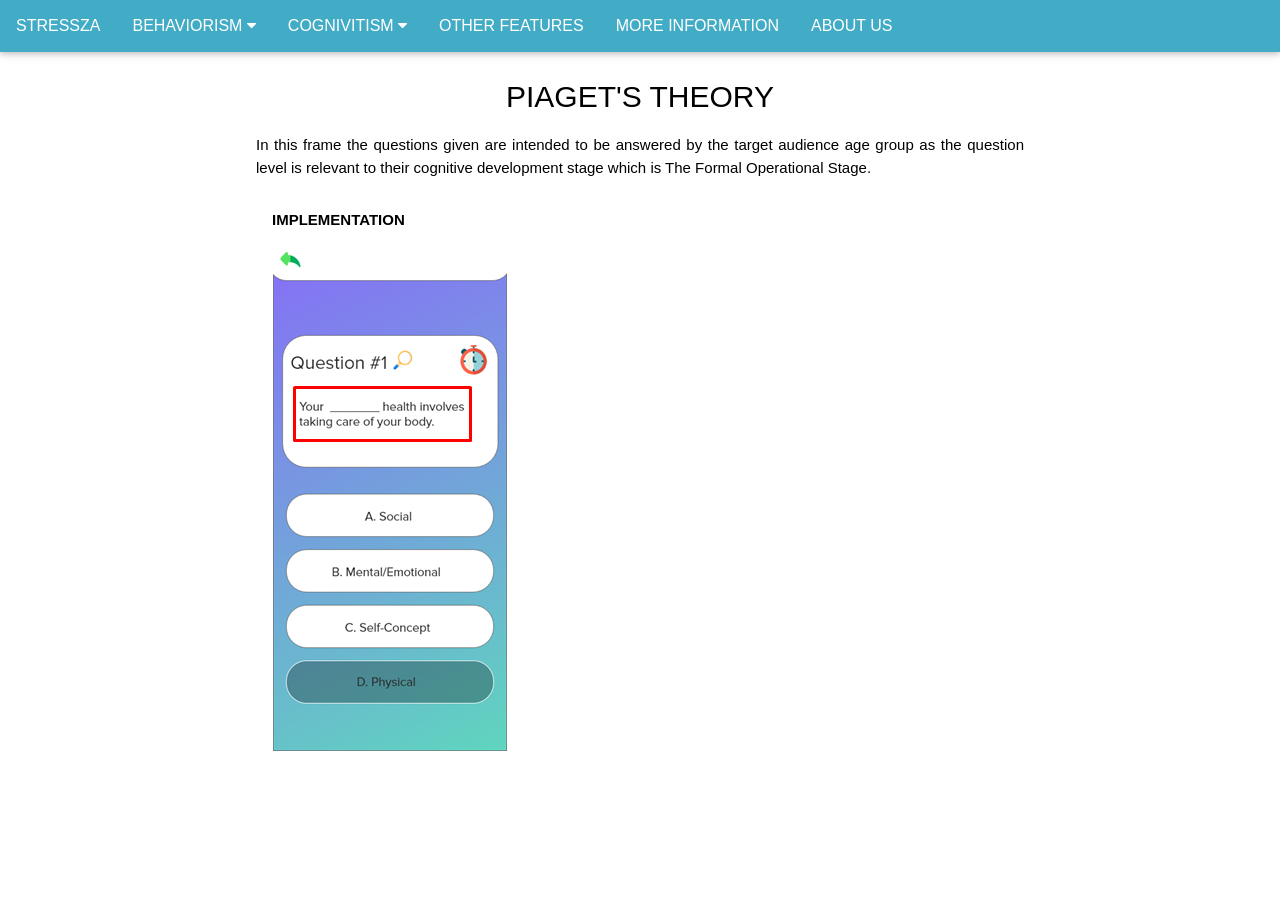
<file: piaget.html>
<!DOCTYPE html>
<html lang="en">
<title>Piaget’s</title>
<head>
  <!-- Global site tag (gtag.js) - Google Analytics -->
<script async src="https://www.googletagmanager.com/gtag/js?id=G-32WVQREBX1"></script>
<script>
window.dataLayer = window.dataLayer || [];
function gtag(){dataLayer.push(arguments);}
gtag('js', new Date());

gtag('config', 'G-32WVQREBX1');
</script>
<meta charset="UTF-8">
<meta name="viewport" content="width=device-width, initial-scale=1">
<link rel="stylesheet" href="https://www.w3schools.com/w3css/4/w3.css">
<link rel="stylesheet" href="https://fonts.googleapis.com/css?family=Lato">
<link rel="stylesheet" href="https://cdnjs.cloudflare.com/ajax/libs/font-awesome/4.7.0/css/font-awesome.min.css">
<link rel="stylesheet" href="css/style.css">
</head>
<body>

<!-- Navbar -->
<div class="w3-top">
  <div class="w3-bar w3-card" style="background-color: #42acc6;">
    <a class="w3-bar-item w3-button w3-padding-large w3-hide-medium w3-hide-large w3-right" href="javascript:void(0)" onclick="myFunction()" title="Toggle Navigation Menu"><i class="fa fa-bars"></i></a>
    <div class="dropdown">
      <a href="index.html">
      <button class="dropbtn">STRESSZA</button></a>
    </div>
    <div class="dropdown">
      <button class="dropbtn">BEHAVIORISM 
        <i class="fa fa-caret-down"></i>
      </button>
      <div class="dropdown-content">
        <a href="skinner.html">Skinner</a>
        <a href="pavlov.html">Pavlov</a>
        <a href="reinforcement.html">Reinforcement</a>
        <a href="punishment.html">Punishment</a>
      </div>
    </div>
    <div class="dropdown">
      <button class="dropbtn">COGNIVITISM 
        <i class="fa fa-caret-down"></i>
      </button>
      <div class="dropdown-content">
        <a href="piaget.html">Piaget’s Theory</a>
        <a href="bloom.html">Bloom’s Taxonomy</a>
        <a href="bruner.html">Bruner’s Theory</a>
        <a href="vygotsky.html">Vygotsky’s Sociocultural Theory</a>
        <a href="ausubel.html">Ausubel’s Cognitive Theory</a>
      </div>
    </div>
    <div class="dropdown">
      <a href="otherfeatures.html">
      <button class="dropbtn">OTHER FEATURES</button></a>
    </div>
    <div class="dropdown">
      <a href="more.html">
      <button class="dropbtn">MORE INFORMATION</button></a>
    </div>
    <div class="dropdown">
      <a href="about.html">
      <button class="dropbtn">ABOUT US</button></a>
    </div>
  </div>
</div>
<div class="w3-container w3-content w3-center w3-padding-64" style="max-width:800px">
    <h2 class="w3-center">PIAGET'S THEORY</h2>
    <p class="w3-justify">In this frame the questions given are intended to be answered by the target audience age group as the question level is relevant to their cognitive development stage which is The Formal Operational Stage.
  <div class="w3-container w3-content w3-left-align w3-padding-10" style="max-width:800px">
    <p class="w3-justify"><b>IMPLEMENTATION</b></p>
    </p>
    <img src="images/Piagets.png" class="w3-left-align">
</div>
</div>
</body>
</html>
</file>
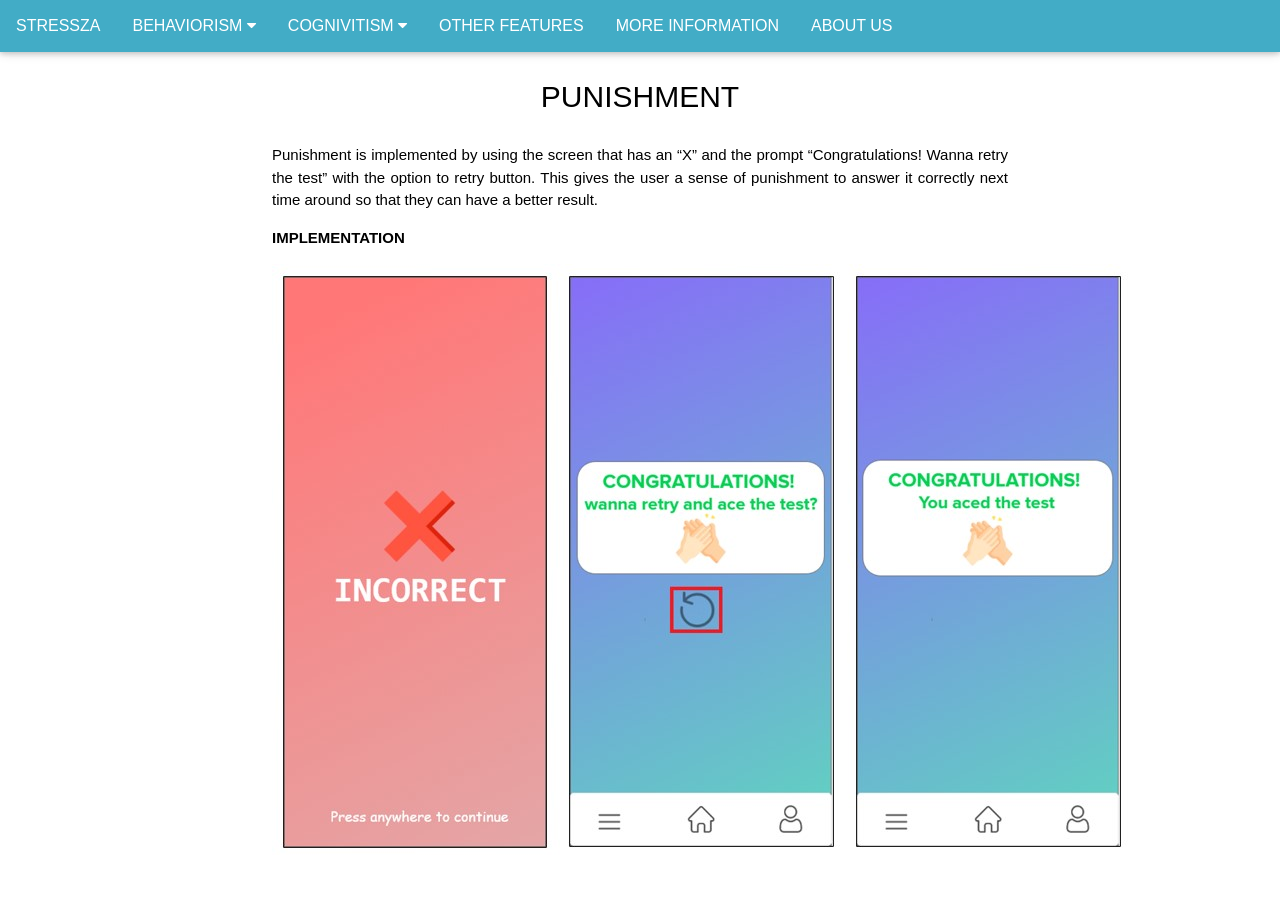
<file: punishment.html>
<!DOCTYPE html>
<html lang="en">
<title>Vygotsky’s</title>
<head>
  <!-- Global site tag (gtag.js) - Google Analytics -->
<script async src="https://www.googletagmanager.com/gtag/js?id=G-32WVQREBX1"></script>
<script>
window.dataLayer = window.dataLayer || [];
function gtag(){dataLayer.push(arguments);}
gtag('js', new Date());

gtag('config', 'G-32WVQREBX1');
</script>
<meta charset="UTF-8">
<meta name="viewport" content="width=device-width, initial-scale=1">
<link rel="stylesheet" href="https://www.w3schools.com/w3css/4/w3.css">
<link rel="stylesheet" href="https://fonts.googleapis.com/css?family=Lato">
<link rel="stylesheet" href="https://cdnjs.cloudflare.com/ajax/libs/font-awesome/4.7.0/css/font-awesome.min.css">
<link rel="stylesheet" href="css/style.css">
</head>
<body>

<!-- Navbar -->
<div class="w3-top">
  <div class="w3-bar w3-card" style="background-color: #42acc6;">
    <a class="w3-bar-item w3-button w3-padding-large w3-hide-medium w3-hide-large w3-right" href="javascript:void(0)" onclick="myFunction()" title="Toggle Navigation Menu"><i class="fa fa-bars"></i></a>
    <div class="dropdown">
      <a href="index.html">
      <button class="dropbtn">STRESSZA</button></a>
    </div>
    <div class="dropdown">
      <button class="dropbtn">BEHAVIORISM 
        <i class="fa fa-caret-down"></i>
      </button>
      <div class="dropdown-content">
        <a href="skinner.html">Skinner</a>
        <a href="pavlov.html">Pavlov</a>
        <a href="reinforcement.html">Reinforcement</a>
        <a href="punishment.html">Punishment</a>
      </div>
    </div>
    <div class="dropdown">
      <button class="dropbtn">COGNIVITISM 
        <i class="fa fa-caret-down"></i>
      </button>
      <div class="dropdown-content">
        <a href="piaget.html">Piaget’s Theory</a>
        <a href="bloom.html">Bloom’s Taxonomy</a>
        <a href="bruner.html">Bruner’s Theory</a>
        <a href="vygotsky.html">Vygotsky’s Sociocultural Theory</a>
        <a href="ausubel.html">Ausubel’s Cognitive Theory</a>
      </div>
    </div>
    <div class="dropdown">
      <a href="otherfeatures.html">
      <button class="dropbtn">OTHER FEATURES</button></a>
    </div>
    <div class="dropdown">
      <a href="more.html">
      <button class="dropbtn">MORE INFORMATION</button></a>
    </div>
    <div class="dropdown">
      <a href="about.html">
      <button class="dropbtn">ABOUT US</button></a>
    </div>
  </div>
</div>
<div class="w3-container w3-content w3-center w3-padding-64" style="max-width:800px">
    <h2 class="w3-center">PUNISHMENT</h2>
  <div class="w3-container w3-content w3-center w3-padding-10" style="max-width:800px" id="band">
    <p class="w3-justify">Punishment is implemented by using the screen that has an “X” and the prompt “Congratulations! Wanna retry the test” with the option to retry button. This gives the user a sense of punishment to answer it correctly next time around so that they can have a better result.
    </p>
    <p class="w3-justify"><b>IMPLEMENTATION</b></p>
    <img src="images/Punishment.jpg" class="w3-center">
  </div>
</body>
</html>
</file>
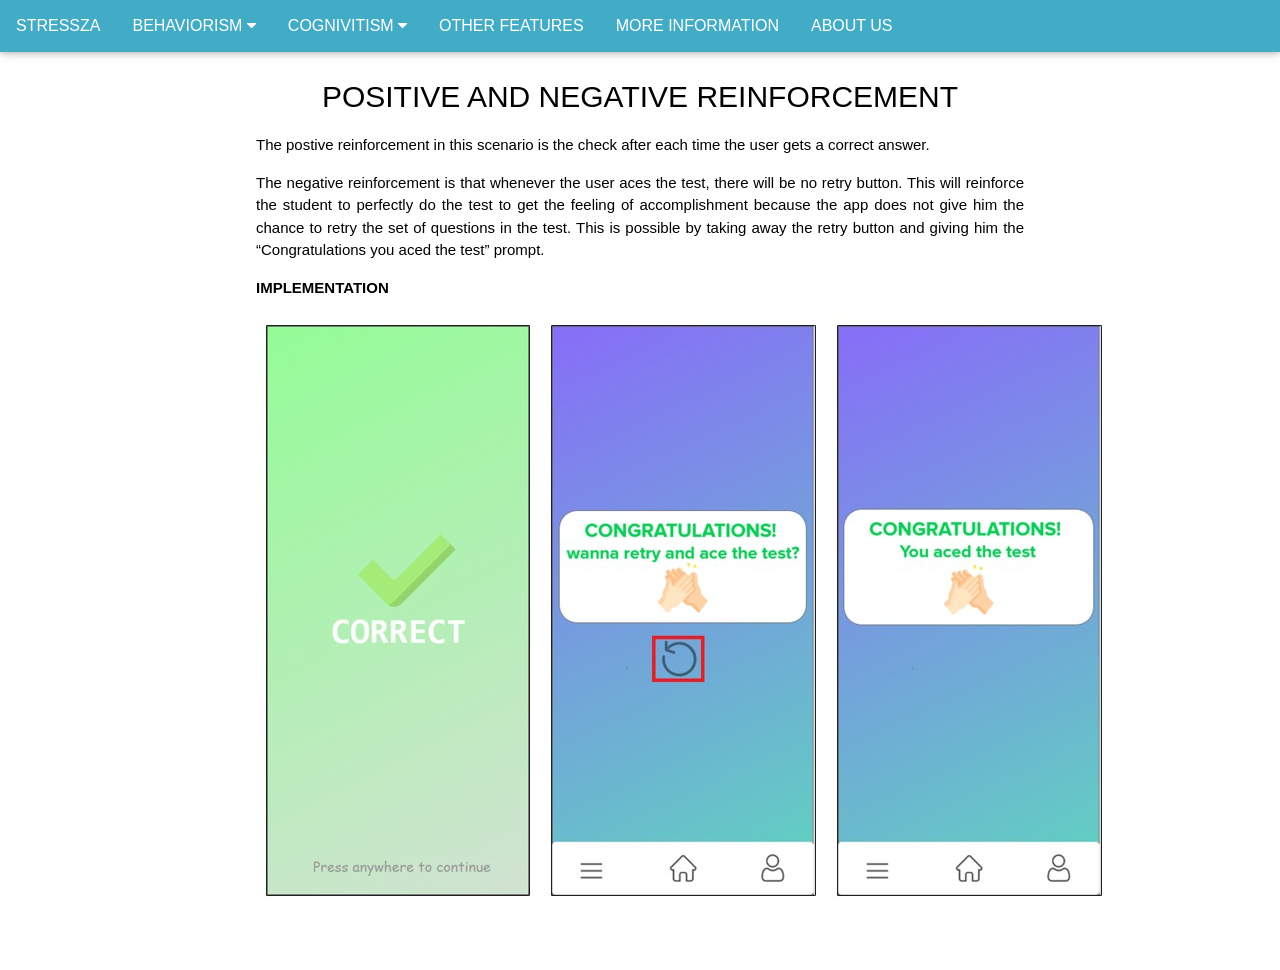
<file: reinforcement.html>
<!DOCTYPE html>
<html lang="en">
<title>Reinforcement</title>
<head>
  <!-- Global site tag (gtag.js) - Google Analytics -->
<script async src="https://www.googletagmanager.com/gtag/js?id=G-32WVQREBX1"></script>
<script>
window.dataLayer = window.dataLayer || [];
function gtag(){dataLayer.push(arguments);}
gtag('js', new Date());

gtag('config', 'G-32WVQREBX1');
</script>
<meta charset="UTF-8">
<meta name="viewport" content="width=device-width, initial-scale=1">
<link rel="stylesheet" href="https://www.w3schools.com/w3css/4/w3.css">
<link rel="stylesheet" href="https://fonts.googleapis.com/css?family=Lato">
<link rel="stylesheet" href="https://cdnjs.cloudflare.com/ajax/libs/font-awesome/4.7.0/css/font-awesome.min.css">
<link rel="stylesheet" href="css/style.css">
</head>
<body>

<!-- Navbar -->
<div class="w3-top">
  <div class="w3-bar w3-card" style="background-color: #42acc6;">
    <a class="w3-bar-item w3-button w3-padding-large w3-hide-medium w3-hide-large w3-right" href="javascript:void(0)" onclick="myFunction()" title="Toggle Navigation Menu"><i class="fa fa-bars"></i></a>
    <div class="dropdown">
      <a href="index.html">
      <button class="dropbtn">STRESSZA</button></a>
    </div>
    <div class="dropdown">
      <button class="dropbtn">BEHAVIORISM 
        <i class="fa fa-caret-down"></i>
      </button>
      <div class="dropdown-content">
        <a href="skinner.html">Skinner</a>
        <a href="pavlov.html">Pavlov</a>
        <a href="reinforcement.html">Reinforcement</a>
        <a href="punishment.html">Punishment</a>
      </div>
    </div>
    <div class="dropdown">
      <button class="dropbtn">COGNIVITISM 
        <i class="fa fa-caret-down"></i>
      </button>
      <div class="dropdown-content">
        <a href="piaget.html">Piaget’s Theory</a>
        <a href="bloom.html">Bloom’s Taxonomy</a>
        <a href="bruner.html">Bruner’s Theory</a>
        <a href="vygotsky.html">Vygotsky’s Sociocultural Theory</a>
        <a href="ausubel.html">Ausubel’s Cognitive Theory</a>
      </div>
    </div>
    <div class="dropdown">
      <a href="otherfeatures.html">
      <button class="dropbtn">OTHER FEATURES</button></a>
    </div>
    <div class="dropdown">
      <a href="more.html">
      <button class="dropbtn">MORE INFORMATION</button></a>
    </div>
    <div class="dropdown">
      <a href="about.html">
      <button class="dropbtn">ABOUT US</button></a>
    </div>
  </div>
</div>
<div class="w3-container w3-content w3-center w3-padding-64" style="max-width:800px">
  <h2 class="w3-center">POSITIVE AND NEGATIVE REINFORCEMENT</h2>
    <p class="w3-justify">The postive reinforcement in this scenario is the check after each time the user gets a correct answer.
    </p>
    <p class="w3-justify">The negative reinforcement is that whenever the user aces the test, there will be no retry button. This will reinforce the student to perfectly do the test to get the feeling of accomplishment because the app does not give him the chance to retry the set of questions in the test. This is possible by taking away the retry button and giving him the “Congratulations you aced the test” prompt.
    </p>
    <p class="w3-justify"><b>IMPLEMENTATION</b></p>
    <img src="images/Reinforcement.jpg" class="w3-center">
  </div>
</body>
</html>
</file>
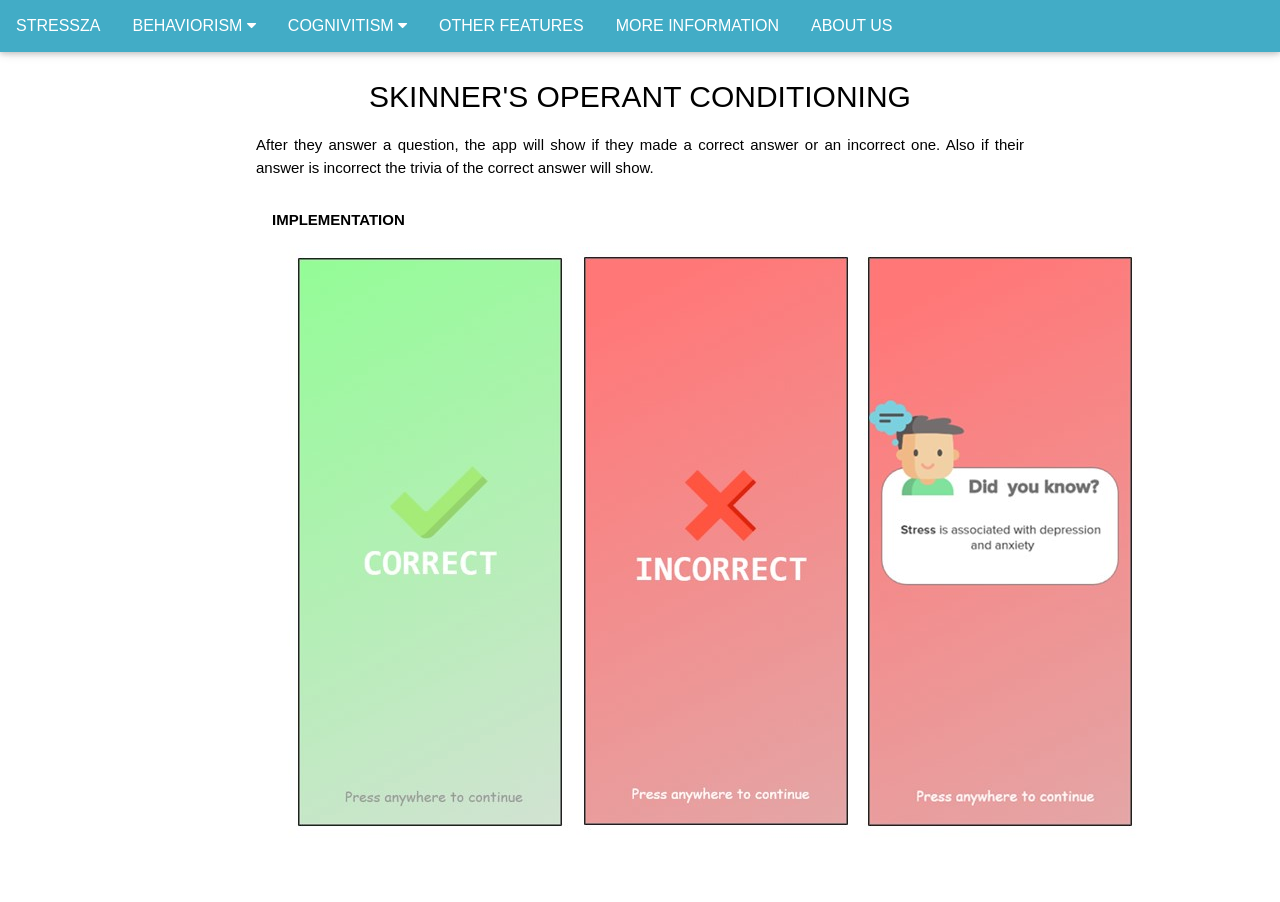
<file: skinner.html>
<!DOCTYPE html>
<html lang="en">
<title>Skinner</title>
<head>
  <!-- Global site tag (gtag.js) - Google Analytics -->
<script async src="https://www.googletagmanager.com/gtag/js?id=G-32WVQREBX1"></script>
<script>
window.dataLayer = window.dataLayer || [];
function gtag(){dataLayer.push(arguments);}
gtag('js', new Date());

gtag('config', 'G-32WVQREBX1');
</script>
<meta charset="UTF-8">
<meta name="viewport" content="width=device-width, initial-scale=1">
<link rel="stylesheet" href="https://www.w3schools.com/w3css/4/w3.css">
<link rel="stylesheet" href="https://fonts.googleapis.com/css?family=Lato">
<link rel="stylesheet" href="https://cdnjs.cloudflare.com/ajax/libs/font-awesome/4.7.0/css/font-awesome.min.css">
<link rel="stylesheet" href="css/style.css">
</head>
<body>

<!-- Navbar -->
<div class="w3-top">
  <div class="w3-bar w3-card" style="background-color: #42acc6;">
    <a class="w3-bar-item w3-button w3-padding-large w3-hide-medium w3-hide-large w3-right" href="javascript:void(0)" onclick="myFunction()" title="Toggle Navigation Menu"><i class="fa fa-bars"></i></a>
    <div class="dropdown">
      <a href="index.html">
      <button class="dropbtn">STRESSZA</button></a>
    </div>
    <div class="dropdown">
      <button class="dropbtn">BEHAVIORISM 
        <i class="fa fa-caret-down"></i>
      </button>
      <div class="dropdown-content">
        <a href="skinner.html">Skinner</a>
        <a href="pavlov.html">Pavlov</a>
        <a href="reinforcement.html">Reinforcement</a>
        <a href="punishment.html">Punishment</a>
      </div>
    </div>
    <div class="dropdown">
      <button class="dropbtn">COGNIVITISM 
        <i class="fa fa-caret-down"></i>
      </button>
      <div class="dropdown-content">
        <a href="piaget.html">Piaget’s Theory</a>
        <a href="bloom.html">Bloom’s Taxonomy</a>
        <a href="bruner.html">Bruner’s Theory</a>
        <a href="vygotsky.html">Vygotsky’s Sociocultural Theory</a>
        <a href="ausubel.html">Ausubel’s Cognitive Theory</a>
      </div>
    </div>
    <div class="dropdown">
      <a href="otherfeatures.html">
      <button class="dropbtn">OTHER FEATURES</button></a>
    </div>
    <div class="dropdown">
      <a href="more.html">
      <button class="dropbtn">MORE INFORMATION</button></a>
    </div>
    <div class="dropdown">
      <a href="about.html">
      <button class="dropbtn">ABOUT US</button></a>
    </div>
  </div>
</div>
  <div class="w3-container w3-content w3-center w3-padding-64" style="max-width:800px">
    <h2 class="w3-center">SKINNER'S OPERANT CONDITIONING</h2>
    <p class="w3-justify">After they answer a question, the app will show if they made a correct answer or an incorrect one. Also if their answer is incorrect the trivia of the correct answer will show.</p>
  <div class="w3-container w3-content w3-left-align w3-padding-10" style="max-width:800px">
    <p class="w3-justify"><b>IMPLEMENTATION</b></p>
    </p>
    <img src="images/Skinner.jpg" class="w3-left-align">
  </div>
</body>
</html>
</file>
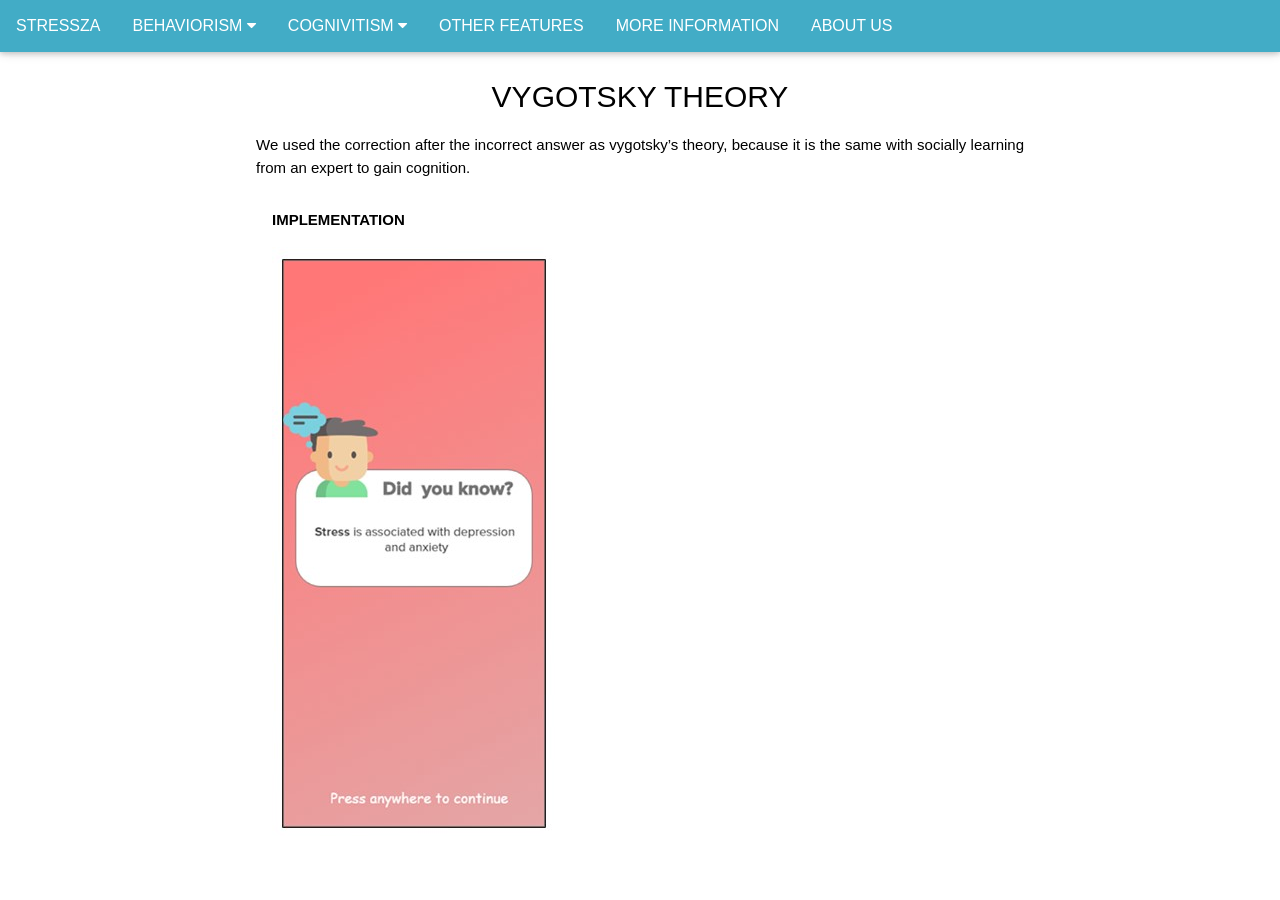
<file: vygotsky.html>
<!DOCTYPE html>
<html lang="en">
<title>Vygotsky’s</title>
<head>
  <!-- Global site tag (gtag.js) - Google Analytics -->
<script async src="https://www.googletagmanager.com/gtag/js?id=G-32WVQREBX1"></script>
<script>
window.dataLayer = window.dataLayer || [];
function gtag(){dataLayer.push(arguments);}
gtag('js', new Date());

gtag('config', 'G-32WVQREBX1');
</script>
<meta charset="UTF-8">
<meta name="viewport" content="width=device-width, initial-scale=1">
<link rel="stylesheet" href="https://www.w3schools.com/w3css/4/w3.css">
<link rel="stylesheet" href="https://fonts.googleapis.com/css?family=Lato">
<link rel="stylesheet" href="https://cdnjs.cloudflare.com/ajax/libs/font-awesome/4.7.0/css/font-awesome.min.css">
<link rel="stylesheet" href="css/style.css">
</head>
<body>

<!-- Navbar -->
<div class="w3-top">
  <div class="w3-bar w3-card" style="background-color: #42acc6;">
    <div class="dropdown">
      <a href="index.html">
      <button class="dropbtn">STRESSZA</button></a>
    </div>
    <div class="dropdown">
      <button class="dropbtn">BEHAVIORISM 
        <i class="fa fa-caret-down"></i>
      </button>
      <div class="dropdown-content">
        <a href="skinner.html">Skinner</a>
        <a href="pavlov.html">Pavlov</a>
        <a href="reinforcement.html">Reinforcement</a>
        <a href="punishment.html">Punishment</a>
      </div>
    </div>
    <div class="dropdown">
      <button class="dropbtn">COGNIVITISM 
        <i class="fa fa-caret-down"></i>
      </button>
      <div class="dropdown-content">
        <a href="piaget.html">Piaget’s Theory</a>
        <a href="bloom.html">Bloom’s Taxonomy</a>
        <a href="bruner.html">Bruner’s Theory</a>
        <a href="vygotsky.html">Vygotsky’s Sociocultural Theory</a>
        <a href="ausubel.html">Ausubel’s Cognitive Theory</a>
      </div>
    </div>
    <div class="dropdown">
      <a href="otherfeatures.html">
      <button class="dropbtn">OTHER FEATURES</button></a>
    </div>
    <div class="dropdown">
      <a href="more.html">
      <button class="dropbtn">MORE INFORMATION</button></a>
    </div>
    <div class="dropdown">
      <a href="about.html">
      <button class="dropbtn">ABOUT US</button></a>
    </div>
  </div>
</div>
<div class="w3-container w3-content w3-center w3-padding-64" style="max-width:800px">
  <h2 class="w3-center">VYGOTSKY THEORY</h2>
  <p class="w3-justify">We used the correction after the incorrect answer as vygotsky’s theory, because it is the same with socially learning from an expert to gain cognition.
<div class="w3-container w3-content w3-left-align w3-padding-10" style="max-width:800px">
  <p class="w3-justify"><b>IMPLEMENTATION</b></p>
  </p>
  <img src="images/Vygotsky.jpg" class="w3-left-align">
</div>
</body>
</html>
</file>
<file: css/style.css>
body {font-family: "Lato", sans-serif}
.mySlides {display: none}

body {
  font-family: Arial, Helvetica, sans-serif;
}

.navbar {
  overflow: hidden;
  background-color: #333;
}

.navbar a {
  float: left;
  font-size: 16px;
  color: white;
  text-align: center;
  padding: 14px 16px;
  text-decoration: none;
}

.dropdown {
  float: left;
  overflow: hidden;
}

.dropdown .dropbtn {
  font-size: 16px;  
  border: none;
  outline: none;
  color: white;
  padding: 14px 16px;
  background-color: inherit;
  font-family: inherit;
  margin: 0;
}

.navbar a:hover, .dropdown:hover .dropbtn {
  background-color: #54b4cb;
}

.dropdown-content {
  display: none;
  position: absolute;
  background-color: #54b4cb;
  min-width: 160px;
  box-shadow: 0px 8px 16px 0px rgba(0,0,0,0.2);
  z-index: 1;
}

.dropdown-content a {
  float: none;
  color:white;
  padding: 12px 16px;
  text-decoration: none;
  display: block;
  text-align: left;
}

.dropdown-content a:hover {
  background-color: #88c1cf ;
}

.dropdown:hover .dropdown-content {
  display: block;
}
</file>
